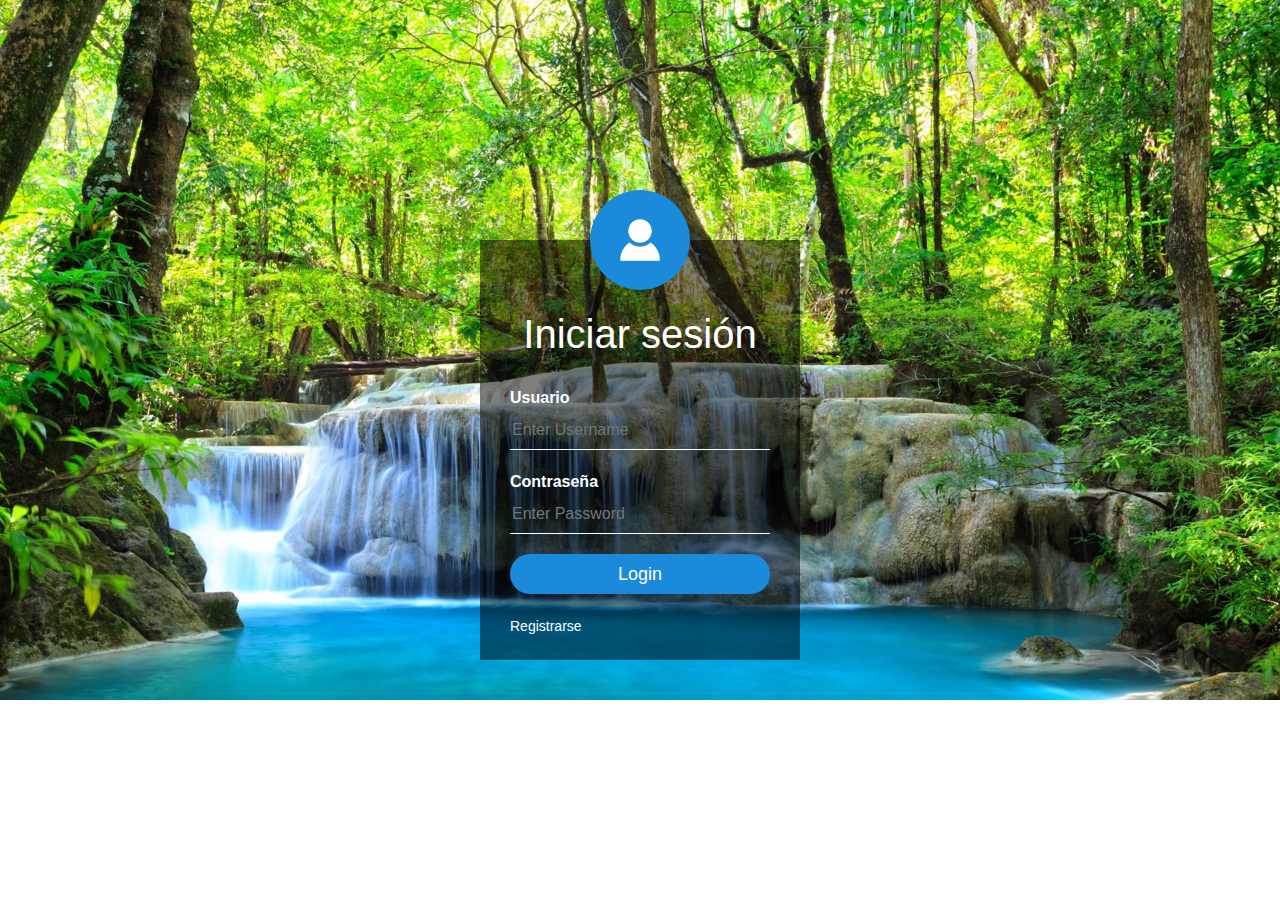
<file: Project/index.html>
<!doctype html>
<html lang="en">
  <head>
    <!-- Required meta tags -->
    <meta charset="utf-8">
    <meta name="viewport" content="width=device-width, initial-scale=1, shrink-to-fit=no">

    <!-- Bootstrap CSS -->
<link rel="stylesheet" type="text/css" href="style.css">  

  <link rel="stylesheet" href="css/bootstrap.min.css">
<style>
      .slider {
    background: url(images/Medio-Ambiente.jpg);
    background-size: cover;
    background-position: center;
    height: 700px;
         
    
}
      </style>

  </head>
  <body>
    
<!-- menu -->
  
  
   <!-- slider -->
 <div class="container-fluid slider d-flex justify-content-center item align-items-center">
     <div class="text-center"> 
    
     </div>
 <div class="login-box">
    <img src="images/avatar.png" class="avatar">
        <h1>Iniciar sesión</h1>
            <form action="validar.php" method="post">
            <p>Usuario</p>
            <input type="text" name="usuario" placeholder="Enter Username">
            <p>Contraseña</p>
            <input type="password" name="clave" placeholder="Enter Password">
            <input type="submit" value="Login">
            <a href="signup.html">	
Registrarse</a>    
            </form>
        
        
        </div>
 </div>
    <!-- Optional JavaScript -->
    <!-- jQuery first, then Popper.js, then Bootstrap JS -->
    <script src="https://code.jquery.com/jquery-3.3.1.slim.min.js" integrity="sha384-q8i/X+965DzO0rT7abK41JStQIAqVgRVzpbzo5smXKp4YfRvH+8abtTE1Pi6jizo" crossorigin="anonymous"></script>
    <script src="https://cdnjs.cloudflare.com/ajax/libs/popper.js/1.14.3/umd/popper.min.js" integrity="sha384-ZMP7rVo3mIykV+2+9J3UJ46jBk0WLaUAdn689aCwoqbBJiSnjAK/l8WvCWPIPm49" crossorigin="anonymous"></script>
    <script src="https://stackpath.bootstrapcdn.com/bootstrap/4.1.1/js/bootstrap.min.js" integrity="sha384-smHYKdLADwkXOn1EmN1qk/HfnUcbVRZyYmZ4qpPea6sjB/pTJ0euyQp0Mk8ck+5T" crossorigin="anonymous"></script>
  </body>
</html>
</file>
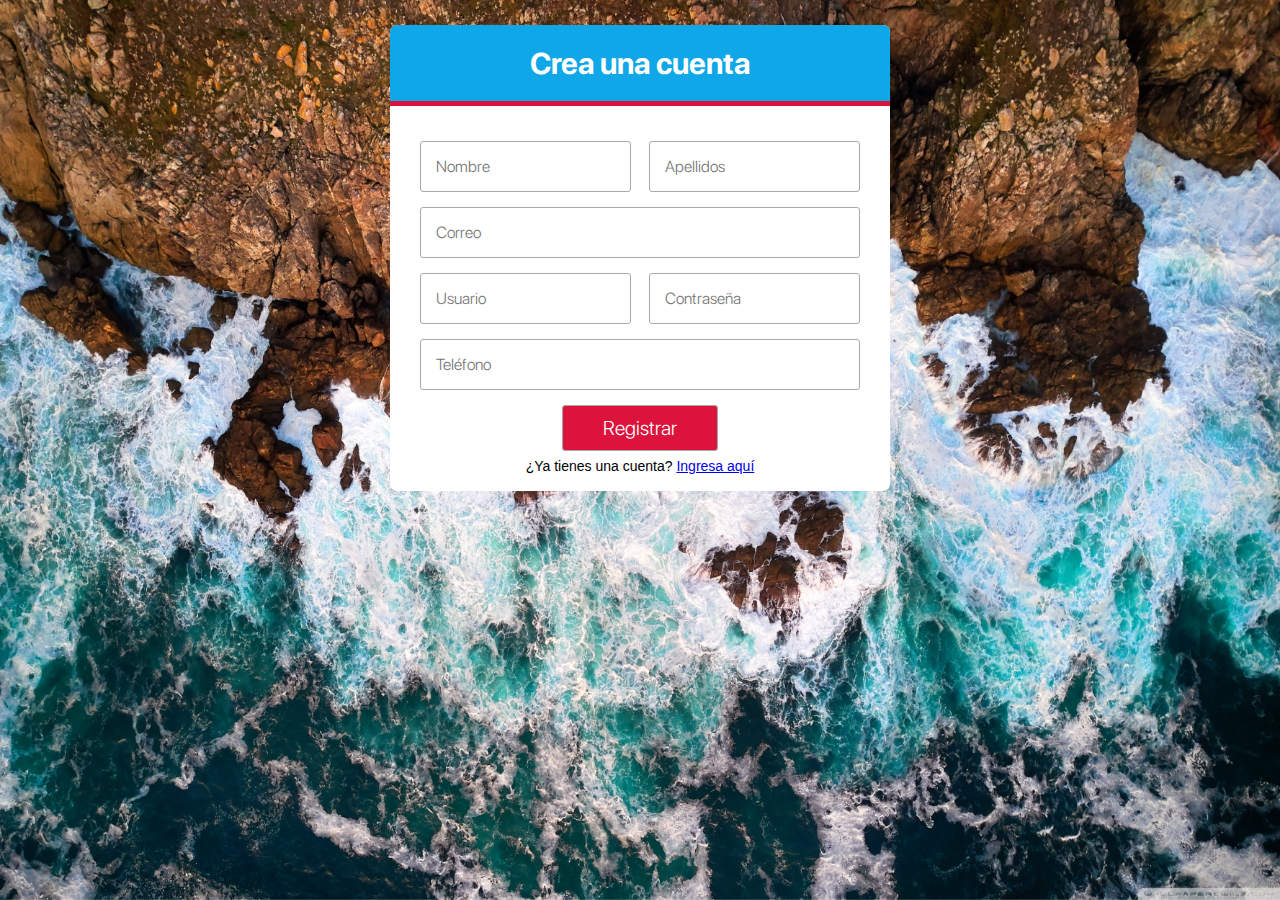
<file: Project/signup.html>
<!DOCTYPE html>
<html lang="es">
    <head>
        <meta charset="UTF-8">
        <title></title>
        <link rel="stylesheet" href="stylesignup.css">
        <script src="validar.js"> </script>
    </head>
    
    
    <body>
       <img src="images/cape_finisterre_atlantic_ocean_galicia_spain-wallpaper-3554x1999.jpg" id="id_img_fondo" />
        <h1></h1>
        <form action="registrar.php" method="post" class="form-register" onsubmit="return validar();">
              <h2 class="form_titulo">  Crea una cuenta</h2>
              <div class="contenedor-inputs">
                <input type="text" id="nombre" name="nombre" placeholder="Nombre" class="input-48" required >
                <input type="text" id="apellidos" name="apellidos" placeholder="Apellidos" class="input-48" required >
                <input type="email" id="correo" name="correo" placeholder="Correo" class="input-100" required >
                <input type="text" id="usuario" name="usuario" placeholder ="Usuario" class="input-48" required >
                <input type="password" id="clave" name="clave" placeholder="Contraseña" class="input-48" required >
                <input type="text" id="telefono" name="telefono" placeholder="Teléfono" class="input-100" required >
                <input type="submit" value="Registrar" class="btn-enviar"> 
                  <p class="form_link">
                      ¿Ya tienes una cuenta? <a href="index.html">Ingresa aquí</a>
                  </p> 
              </div>
        </form>
    </body>
</html>
</file>
<file: Project/style.css>
@font-face {
    font-family: "Titulo";
    src: url(font/SF-Pro-Display-Light.otf) format("opentype");
}

body{
    margin: 0;
    padding: 0;
   
    background-size: cover;
    background-position: center;
    font-family: sans-serif;
}
.login-box{
    width: 320px;
    height: 420px;
    background: rgba(0, 0, 0, 0.5);
    color: #fff;
    top: 50%;
    left: 50%;
    position: absolute;
    transform: translate(-50%,-50%);
    box-sizing: border-box;
    padding: 70px 30px;
}
.avatar{
    width: 100px;
    height: 100px;
    border-radius: 50%;
    position: absolute;
    top: -50px;
    left: calc(50% - 50px);
}
h1{
    margin: 0;
    padding: 0 0 20px;
    text-align: center;

    font-size: 22px;
}
.login-box p{
    margin: 0;
    padding: 0;
    font-weight: bold;
}
.login-box input{
    width: 100%;
    margin-bottom: 20px;
}
.login-box input[type="text"], input[type="password"]
{
    border: none;
    border-bottom: 1px solid #fff;
    background: transparent;
    outline: none;
    height: 40px;
    color: #fff;
    font-size: 16px;
}
.login-box input[type="submit"]
{
    border: none;
    outline: none;
    height: 40px;
    background: #1c8adb;
    color: #fff;
    font-size: 18px;
    border-radius: 20px;
}
.login-box input[type="submit"]:hover
{
    cursor: pointer;
    background: #39dc79;
    color: #000;
}

.login-box a{
    text-decoration: none;
    font-size: 14px;
    color: #fff;
}
.login-box a:hover
{
    color: #39dc79;
}
</file>
<file: Project/stylesignup.css>
@font-face {
    font-family: "San-Francisco-Bold";
    src: url(font/SF-Pro-Display-Bold.otf) format("opentype");
}
@font-face {
    font-family: "San-Francisco-Light";
    src: url(font/SF-Pro-Display-Light.otf) format("opentype");
}

*{
    box-sizing:border-box;
    
}

body{
    margin: 0;
    font-family: sans-serif;
}

#id_img_fondo{    
    width: 100%; ; /* en porcentaje (el highlight del foro lo trasforma) */
    height: 100%;
    top:0;
    left:0;
    position:fixed;
    z-index: -1;   
}

h1{
    color: #fff;
    text-align: :center;
}
.form-register{
    width: 95%;
    max-width: 500px;
    margin: auto;
    background: white;
    border-radius: 7px;
}

.form_titulo{
  background: #0FA7E8;
    font-family:"San-Francisco-Bold";
    color: #fff;
    padding: 20px;
    text-align: center;
    font-weight: 100;
    font-size: 30px;
    border-top-left-radius: 7px;
    border-top-right-radius: 7px;
    border-bottom: 5px solid crimson;
}

.contenedor-inputs{
    
    padding: 10px 30px;
    display: flex;
    flex-wrap: wrap;
    justify-content: space-between;
}

input{
    font-family: "San-Francisco-Light";
    margin-bottom: 15px;
    padding: 15px;
    font-size: 16px;
    border-radius: 3px;
    border: 1px solid darkgray;
}

.input-48{
    width: 48%;
    
}

.input-100{
    width: 100%;
}

.btn-enviar{
    background: crimson;
    color: #fff;
    margin: auto;
    padding: 10px 40px;
    font-size: 20px;
}

.btn-enviar:active{
    transform: scale(1.05);
}

.form_link{
    width: 100%;
    margin: 7px;
    text-align: center;
    font-size: 14px;
}
</file>
